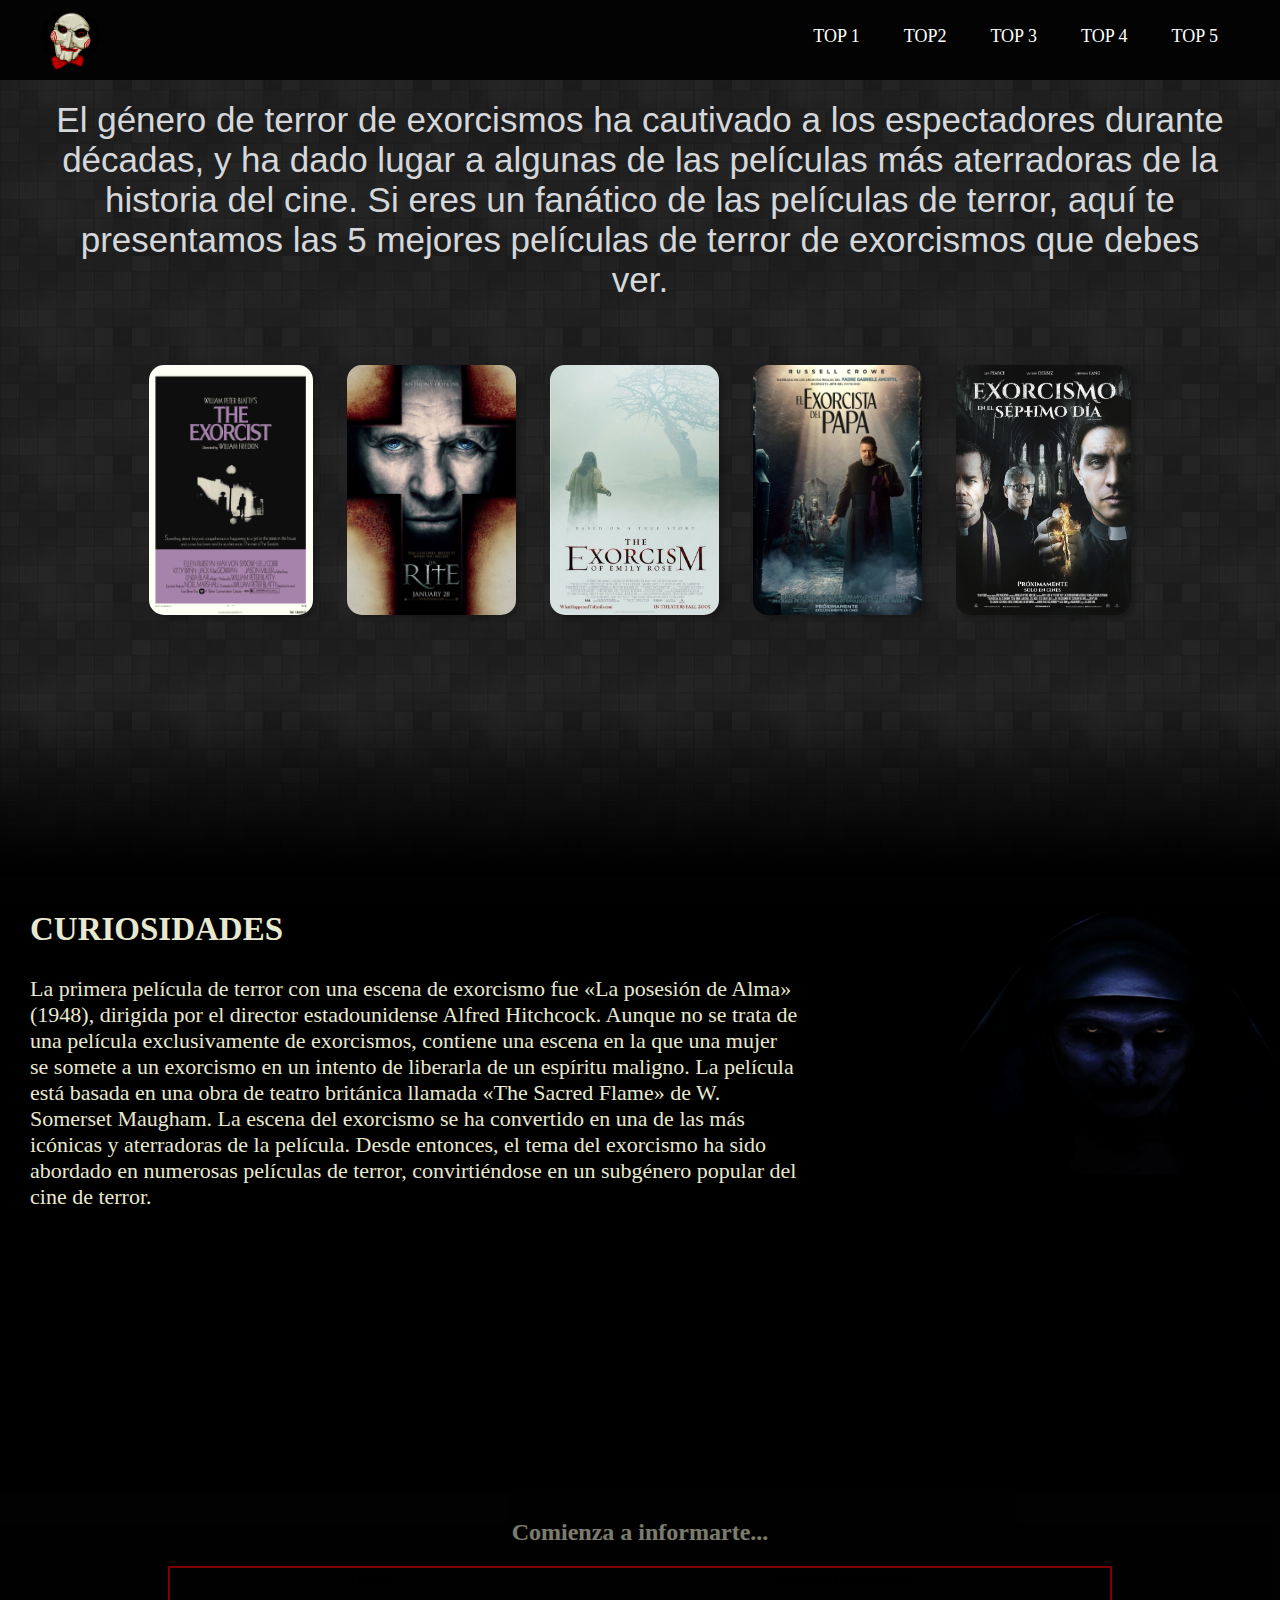
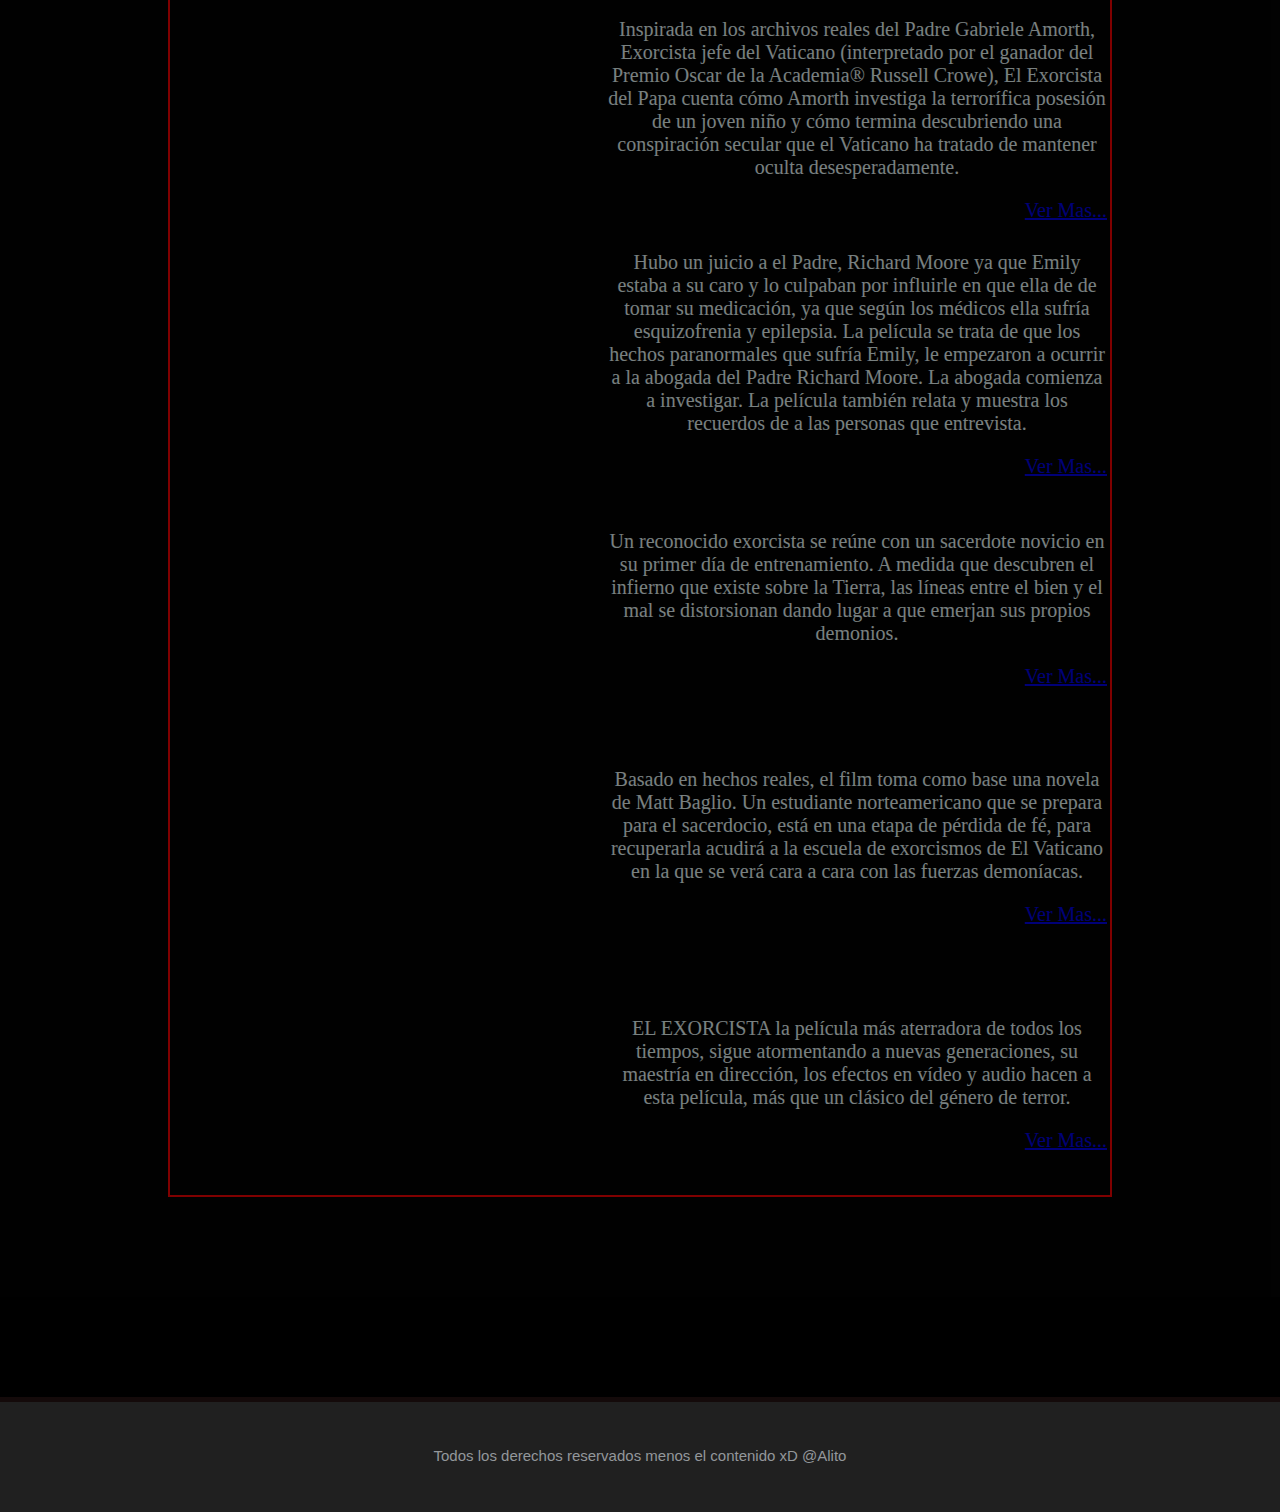
<file: index.html>
<!DOCTYPE html>
<html lang="en">
<head>
       <meta charset="UTF-8">
       <meta http-equiv="X-UA-Compatible" content="IE=edge">
       <meta name="viewport" content="width=device-width, initial-scale=1.0">
       <link rel="stylesheet" href="./css/estilo.css">
       <title>Las Mejores 5 Peliculas de Exorcismo!</title>
</head>
<body>
       <header class="header">
              <nav class="nav">
                     <a href="./index.html" class="logo nav-link"><IMG src="./images/logo2.png"></a>
                     <ul class="nav-menu">
                            <li class="boton">
                                   <a href="./top1.html" class="menu-link nav-link">TOP 1</a>
                            </li>
                            <li class="boton">
                                   <a href="./top2.html" class="menu-link nav-link">TOP2</a>
                            </li>
                            <li class="boton">
                                   <a href="./top3.html" class="menu-link nav-link">TOP 3</a>
                            </li>
                            <li class="boton">
                                   <a href="./top4.html" class="menu-link nav-link">TOP 4</a>
                            </li>
                            <li class="boton">
                                   <a href="./top5.html" class="menu-link nav-link">TOP 5</a>
                            </li>
                     </ul>
              </nav>
       </header>
       
             
       <section class="fondo">
              <div>
                     <p>El género de terror de exorcismos ha cautivado a los espectadores durante décadas, y ha dado lugar a algunas de las películas más aterradoras de la historia del cine. Si eres un fanático de las películas de terror, aquí te presentamos las 5 mejores películas de terror de exorcismos que debes ver.</p>
              </div>
       </section>
       <section>
              <div class="imagenpelis">
                     <img src="./images/elexorc.jpg">
                     <img src="./images/elrito.jpg">
                     <img src="./images/emily.jpg">
                     <img src="./images/papaexor.jpg">
                     <img src="./images/septimodia.jpg">
              </div>
       </section>
       
       <section>
              <div class="difu">
              </div>
              
              <div class="centrodifu">
                     <div class="bloque1">
                            <h2>CURIOSIDADES</h2>
                            <p>La primera película de terror con una escena de exorcismo fue «La posesión de Alma» (1948), dirigida por el director estadounidense Alfred Hitchcock. Aunque no se trata de una película exclusivamente de exorcismos, contiene una escena en la que una mujer se somete a un exorcismo en un intento de liberarla de un espíritu maligno. La película está basada en una obra de teatro británica llamada «The Sacred Flame» de W. Somerset Maugham. La escena del exorcismo se ha convertido en una de las más icónicas y aterradoras de la película. Desde entonces, el tema del exorcismo ha sido abordado en numerosas películas de terror, convirtiéndose en un subgénero popular del cine de terror.</p>
                     </div>
                     <img class="bloque2" src="/images/monja.png">
              </div>

              <div class="abajodifu">
              </div>
       </section>
    
       <section id="casipie">
              <h2>Comienza a informarte...</h2>
              <table class="tabla">
                     <tr>
                            <th>trailer</th>
                            <th>Pequena descripcion</th>
                     </tr>
                     <tr class="tr1">
                            <td>
                                   <iframe width="400" height="230" src="https://www.youtube.com/embed/a-Cx7IE04sA?controls=0" title="YouTube video player" frameborder="0" allow="accelerometer; autoplay; clipboard-write; encrypted-media; gyroscope; picture-in-picture; web-share" allowfullscreen></iframe>
                            </td>
                            <td>
                                   <p>
                                          Inspirada en los archivos reales del Padre Gabriele Amorth, Exorcista jefe del Vaticano (interpretado por el ganador del Premio Oscar de la Academia® Russell Crowe), El Exorcista del Papa cuenta cómo Amorth investiga la terrorífica posesión de un joven niño y cómo termina descubriendo una conspiración secular que el Vaticano ha tratado de mantener oculta desesperadamente.
                                   </p>
                                   <p>
                                          <a href="./top4.html">Ver Mas...</a>
                                   </p>
                             </td>
                     </tr>
                     <tr>
                            <td>
                                   <iframe width="400" height="230" src="https://www.youtube.com/embed/m-la7Vl4VJ0?controls=0" title="YouTube video player" frameborder="0" allow="accelerometer; autoplay; clipboard-write; encrypted-media; gyroscope; picture-in-picture; web-share" allowfullscreen></iframe>
                            </td>
                            <td>
                                   <p>
                                          Hubo un juicio a el Padre, Richard Moore ya que Emily estaba a su caro y lo culpaban por influirle en que ella de de tomar su medicación, ya que según los médicos ella sufría esquizofrenia y epilepsia. La película se trata de que los hechos paranormales que sufría Emily, le empezaron a ocurrir a la abogada del Padre Richard Moore. La abogada comienza a investigar. La película también relata y muestra los recuerdos de a las personas que entrevista.
                                   </p>
                                   <p>
                                          <a href="./top1.html">Ver Mas...</a>
                                   </p>
                            </td>
                     </tr>
                     <tr>
                            <td>
                                   <iframe width="400" height="230" src="https://www.youtube.com/embed/jILpfZ2DyLs?controls=0" title="YouTube video player" frameborder="0" allow="accelerometer; autoplay; clipboard-write; encrypted-media; gyroscope; picture-in-picture; web-share" allowfullscreen></iframe>
                            </td>
                            <td>
                                   <p>
                                          Un reconocido exorcista se reúne con un sacerdote novicio en su primer día de entrenamiento. A medida que descubren el infierno que existe sobre la Tierra, las líneas entre el bien y el mal se distorsionan dando lugar a que emerjan sus propios demonios.
                                   </p>
                                   <p>
                                          <a href="./top5.html">Ver Mas...</a>
                                   </p>
                            </td>
                     </tr>
                     <tr>
                            <td>
                                   <iframe width="400" height="230" src="https://www.youtube.com/embed/mif_Jl58ja4?controls=0" title="YouTube video player" frameborder="0" allow="accelerometer; autoplay; clipboard-write; encrypted-media; gyroscope; picture-in-picture; web-share" allowfullscreen></iframe>
                            </td>
                            <td>
                                   <p>
                                          Basado en hechos reales, el film toma como base una novela de Matt Baglio.
                                          Un estudiante norteamericano que se prepara para el sacerdocio, está en una etapa de pérdida de fé, para recuperarla acudirá a la escuela de exorcismos de El Vaticano en la que se verá cara a cara con las fuerzas demoníacas.
                                   </p>
                                   <p>
                                          <a href="./top2.html">Ver Mas...</a>
                                   </p>
                            </td>
                     </tr>
                     <tr>
                            <td>
                                   <iframe width="400" height="230" src="https://www.youtube.com/embed/Q_Ytf1qGCTM?controls=0" title="YouTube video player" frameborder="0" allow="accelerometer; autoplay; clipboard-write; encrypted-media; gyroscope; picture-in-picture; web-share" allowfullscreen></iframe>
                            </td>
                            <td>
                                   <p>
                                          EL EXORCISTA la película más aterradora de todos los tiempos, sigue atormentando a nuevas generaciones, su maestría en dirección, los efectos en vídeo y audio hacen a esta película, más que un clásico del género de terror.
                                   </p>
                                   <p>
                                          <a href="./top3.html">Ver Mas...</a>
                                   </p>
                            </td>
                     </tr>
              </table>
       </section>
     
       <footer>
              <div>       
                     <p>
                            Todos los derechos reservados menos el contenido xD @Alito
                     </p>
              </div>
       </footer>
</body>
</html>
</file>
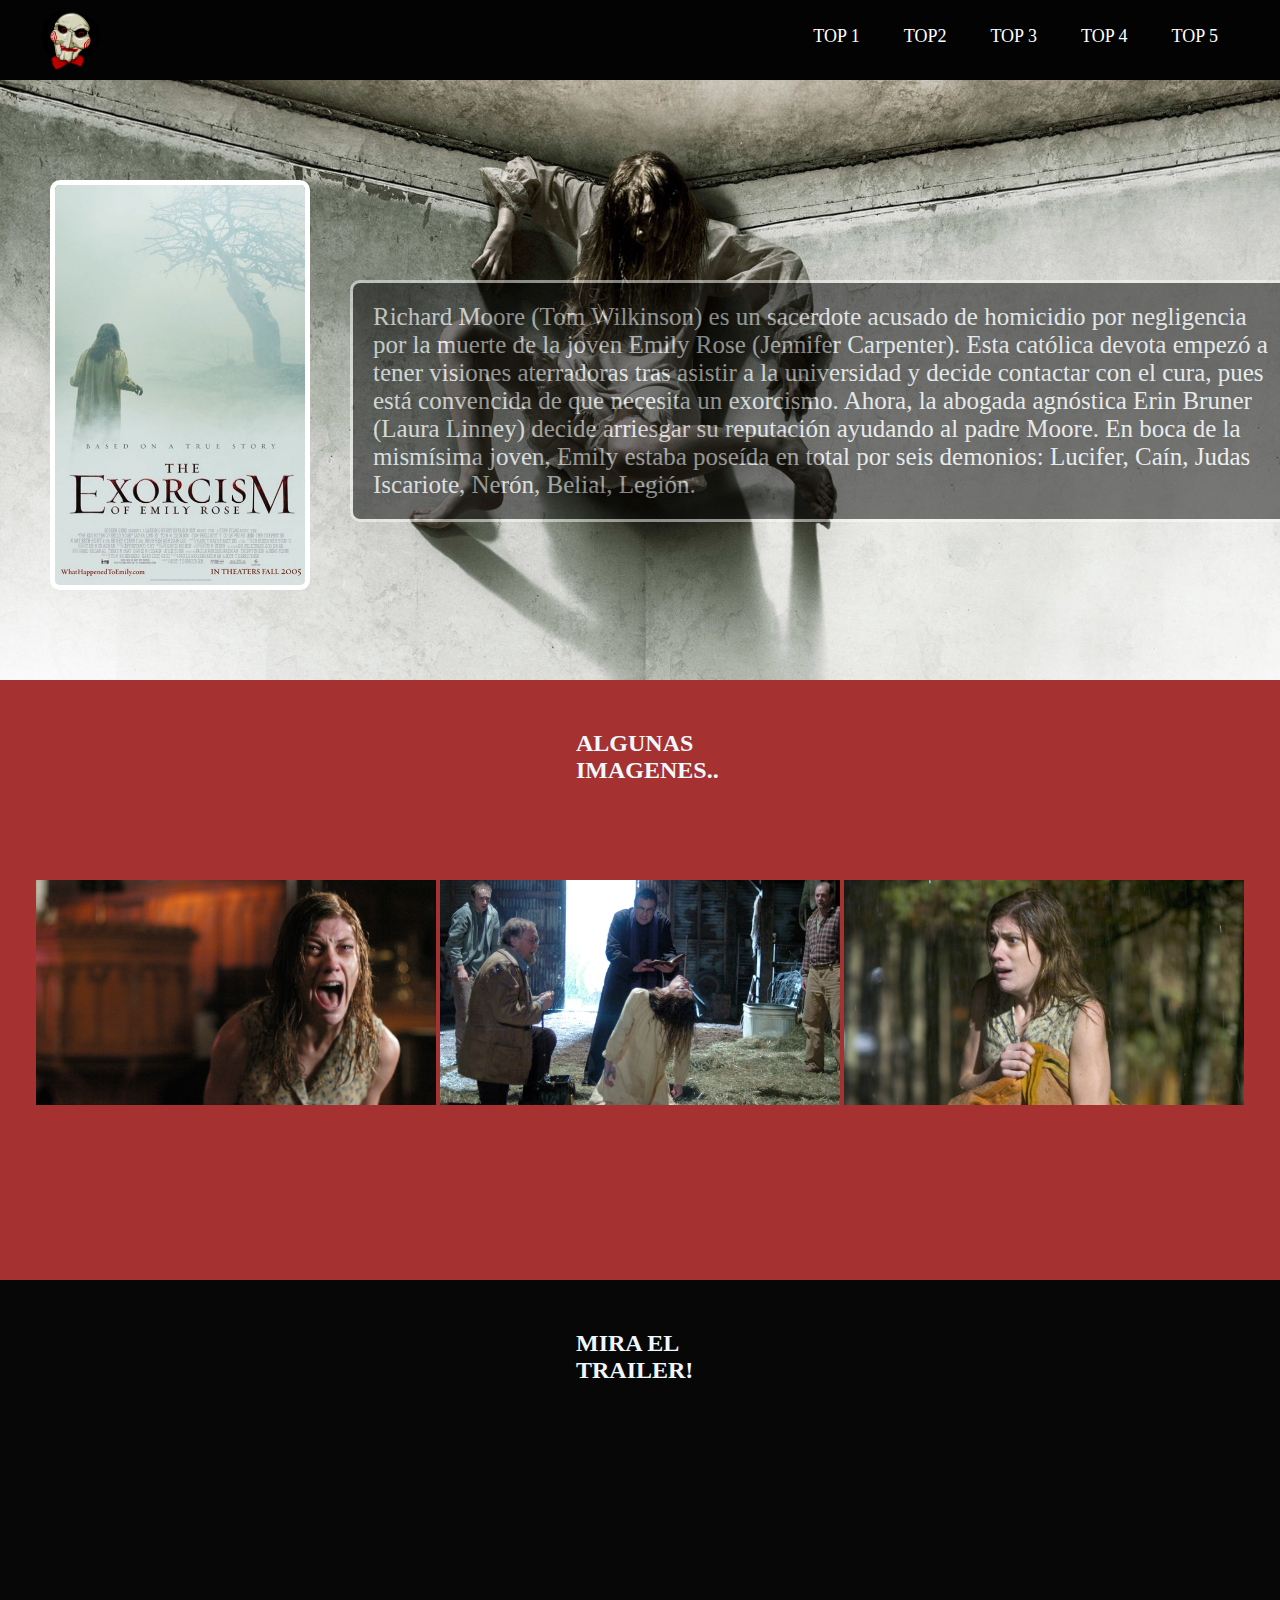
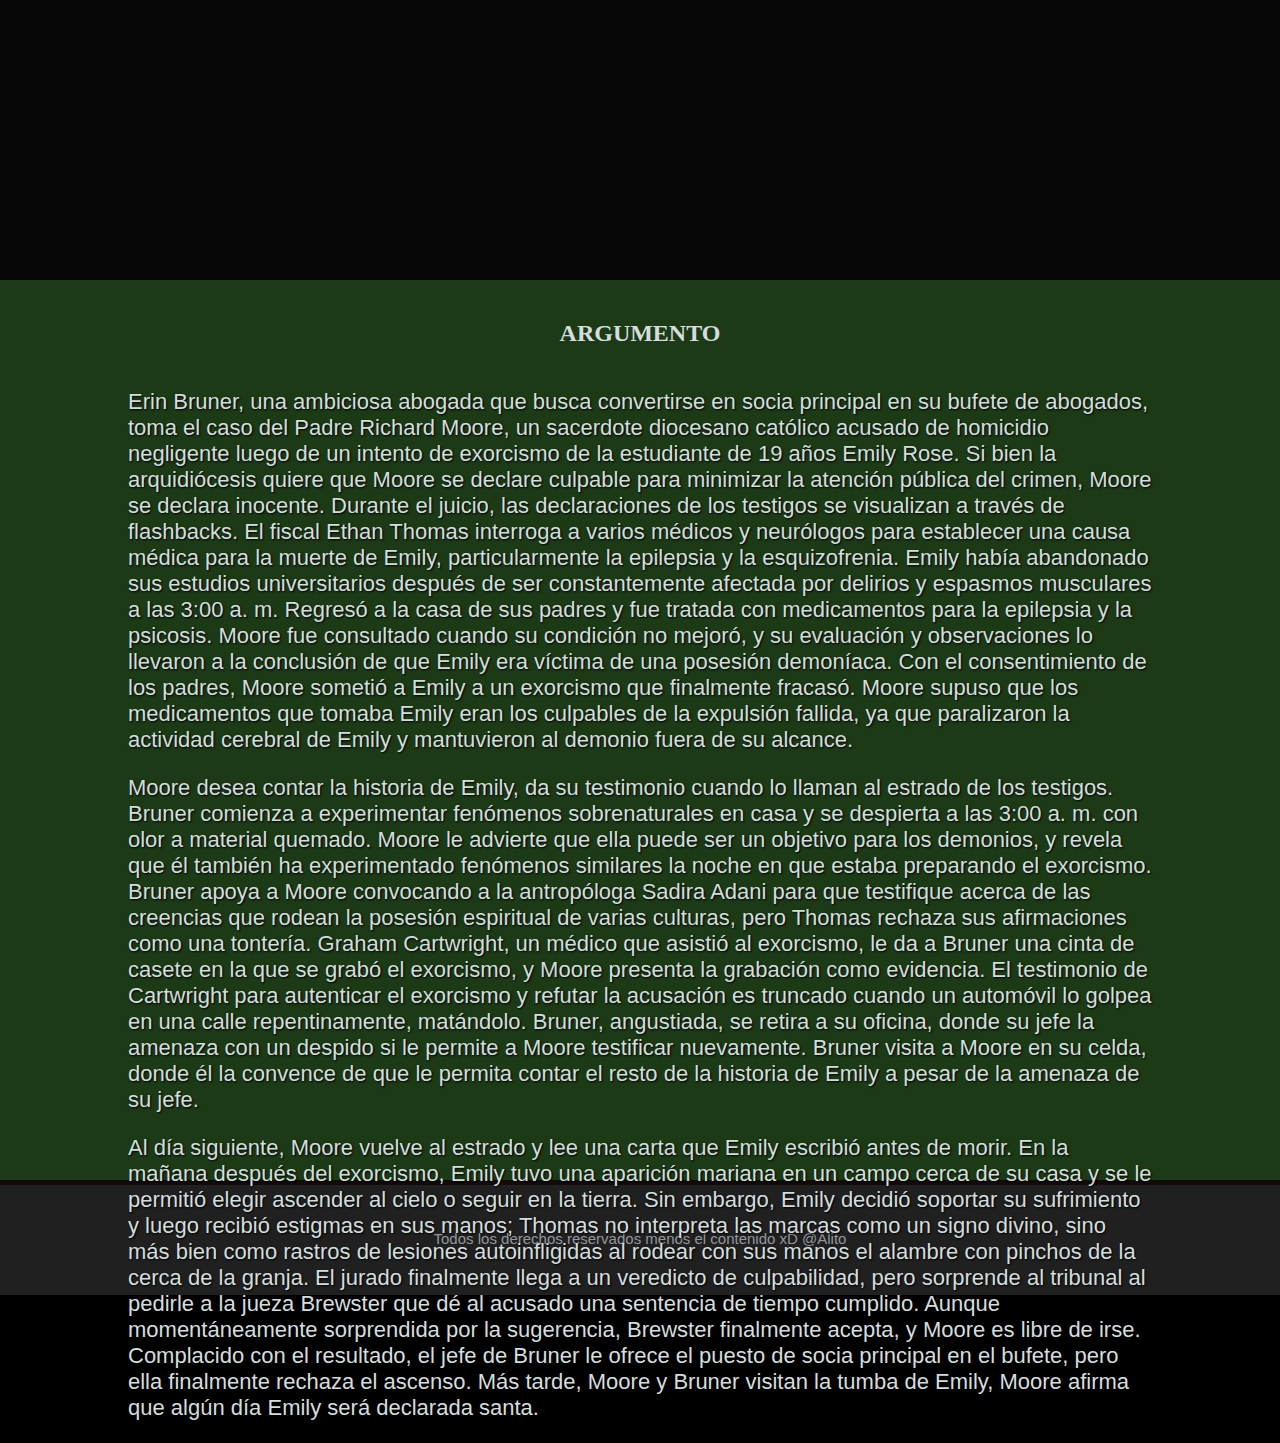
<file: top1.html>
<!DOCTYPE html>
<html lang="en">
<head>
       <meta charset="UTF-8">
       <meta http-equiv="X-UA-Compatible" content="IE=edge">
       <meta name="viewport" content="width=device-width, initial-scale=1.0">
       <link rel="stylesheet" href="./css/estilo.css">
       <title>El Exorcismo de Emily Rose</title>
</head>
<body>
       <header class="header">
              <nav class="nav">
                     <a href="./index.html" class="logo nav-link"><IMG src="./images/logo2.png"></a>
                     <ul class="nav-menu">
                            <li class="boton">
                                   <a href="./top1.html" class="menu-link nav-link">TOP 1</a>
                            </li>
                            <li class="boton">
                                   <a href="./top2.html" class="menu-link nav-link">TOP2</a>
                            </li>
                            <li class="boton">
                                   <a href="./top3.html" class="menu-link nav-link">TOP 3</a>
                            </li>
                            <li class="boton">
                                   <a href="./top4.html" class="menu-link nav-link">TOP 4</a>
                            </li>
                            <li class="boton">
                                   <a href="./top5.html" class="menu-link nav-link">TOP 5</a>
                            </li>
                     </ul>
              </nav>
       </header>
       <section class="portada">
            <img src="./images/portadas/emilyp.jpg">
            <div class="tapa">
                <img class="imo" src="./images/emily.jpg">
            </div>
            <div class="sinop">
                <p>
                    Richard Moore (Tom Wilkinson) es un sacerdote acusado de homicidio por negligencia por la muerte de la joven Emily Rose (Jennifer Carpenter). Esta católica devota empezó a tener visiones aterradoras tras asistir a la universidad y decide contactar con el cura, pues está convencida de que necesita un exorcismo. Ahora, la abogada agnóstica Erin Bruner (Laura Linney) decide arriesgar su reputación ayudando al padre Moore. En boca de la mismísima joven, Emily estaba poseída en total por seis demonios: Lucifer, Caín, Judas Iscariote, Nerón, Belial, Legión.
                </p>
            </div>
       </section>

       <section class="imagenes">
            <h2> ALGUNAS IMAGENES..</h2>
            <div class="carru">  
                <img src="./images/carrusel/1.jpg"/>
                <img src="./images/carrusel/2.jpg"/>
                <img src="./images/carrusel/3.jpg"/>
          </div>  
       </section>

       <section class="trailer">
            <h2>
                MIRA EL TRAILER!
            </h2>
            <div class="video">
                <iframe width="560" height="315" src="https://www.youtube.com/embed/m-la7Vl4VJ0" title="YouTube video player" frameborder="0" allow="accelerometer; autoplay; clipboard-write; encrypted-media; gyroscope; picture-in-picture; web-share" allowfullscreen></iframe>
            </div>
       </section>

       <section class="argumento">
            <div class="texto">
                <h2>ARGUMENTO</h2>
                <p>Erin Bruner, una ambiciosa abogada que busca convertirse en socia principal en su bufete de abogados, toma el caso del Padre Richard Moore, un sacerdote diocesano católico acusado de homicidio negligente luego de un intento de exorcismo de la estudiante de 19 años Emily Rose. Si bien la arquidiócesis quiere que Moore se declare culpable para minimizar la atención pública del crimen, Moore se declara inocente. Durante el juicio, las declaraciones de los testigos se visualizan a través de flashbacks. El fiscal Ethan Thomas interroga a varios médicos y neurólogos para establecer una causa médica para la muerte de Emily, particularmente la epilepsia y la esquizofrenia. Emily había abandonado sus estudios universitarios después de ser constantemente afectada por delirios y espasmos musculares a las 3:00 a. m. Regresó a la casa de sus padres y fue tratada con medicamentos para la epilepsia y la psicosis. Moore fue consultado cuando su condición no mejoró, y su evaluación y observaciones lo llevaron a la conclusión de que Emily era víctima de una posesión demoníaca. Con el consentimiento de los padres, Moore sometió a Emily a un exorcismo que finalmente fracasó. Moore supuso que los medicamentos que tomaba Emily eran los culpables de la expulsión fallida, ya que paralizaron la actividad cerebral de Emily y mantuvieron al demonio fuera de su alcance.</p>
                <p>
                Moore desea contar la historia de Emily, da su testimonio cuando lo llaman al estrado de los testigos. Bruner comienza a experimentar fenómenos sobrenaturales en casa y se despierta a las 3:00 a. m. con olor a material quemado. Moore le advierte que ella puede ser un objetivo para los demonios, y revela que él también ha experimentado fenómenos similares la noche en que estaba preparando el exorcismo. Bruner apoya a Moore convocando a la antropóloga Sadira Adani para que testifique acerca de las creencias que rodean la posesión espiritual de varias culturas, pero Thomas rechaza sus afirmaciones como una tontería. Graham Cartwright, un médico que asistió al exorcismo, le da a Bruner una cinta de casete en la que se grabó el exorcismo, y Moore presenta la grabación como evidencia. El testimonio de Cartwright para autenticar el exorcismo y refutar la acusación es truncado cuando un automóvil lo golpea en una calle repentinamente, matándolo. Bruner, angustiada, se retira a su oficina, donde su jefe la amenaza con un despido si le permite a Moore testificar nuevamente. Bruner visita a Moore en su celda, donde él la convence de que le permita contar el resto de la historia de Emily a pesar de la amenaza de su jefe.</p>
                <p>
                Al día siguiente, Moore vuelve al estrado y lee una carta que Emily escribió antes de morir. En la mañana después del exorcismo, Emily tuvo una aparición mariana en un campo cerca de su casa y se le permitió elegir ascender al cielo o seguir en la tierra. Sin embargo, Emily decidió soportar su sufrimiento y luego recibió estigmas en sus manos; Thomas no interpreta las marcas como un signo divino, sino más bien como rastros de lesiones autoinfligidas al rodear con sus manos el alambre con pinchos de la cerca de la granja. El jurado finalmente llega a un veredicto de culpabilidad, pero sorprende al tribunal al pedirle a la jueza Brewster que dé al acusado una sentencia de tiempo cumplido. Aunque momentáneamente sorprendida por la sugerencia, Brewster finalmente acepta, y Moore es libre de irse. Complacido con el resultado, el jefe de Bruner le ofrece el puesto de socia principal en el bufete, pero ella finalmente rechaza el ascenso. Más tarde, Moore y Bruner visitan la tumba de Emily, Moore afirma que algún día Emily será declarada santa.
                </p>
            </div>
        </section>

        <footer id="final">
            <div>       
              <p>
              Todos los derechos reservados menos el contenido xD @Alito
              </p>
            </div>
        </footer>
    </body>
</html>
</file>
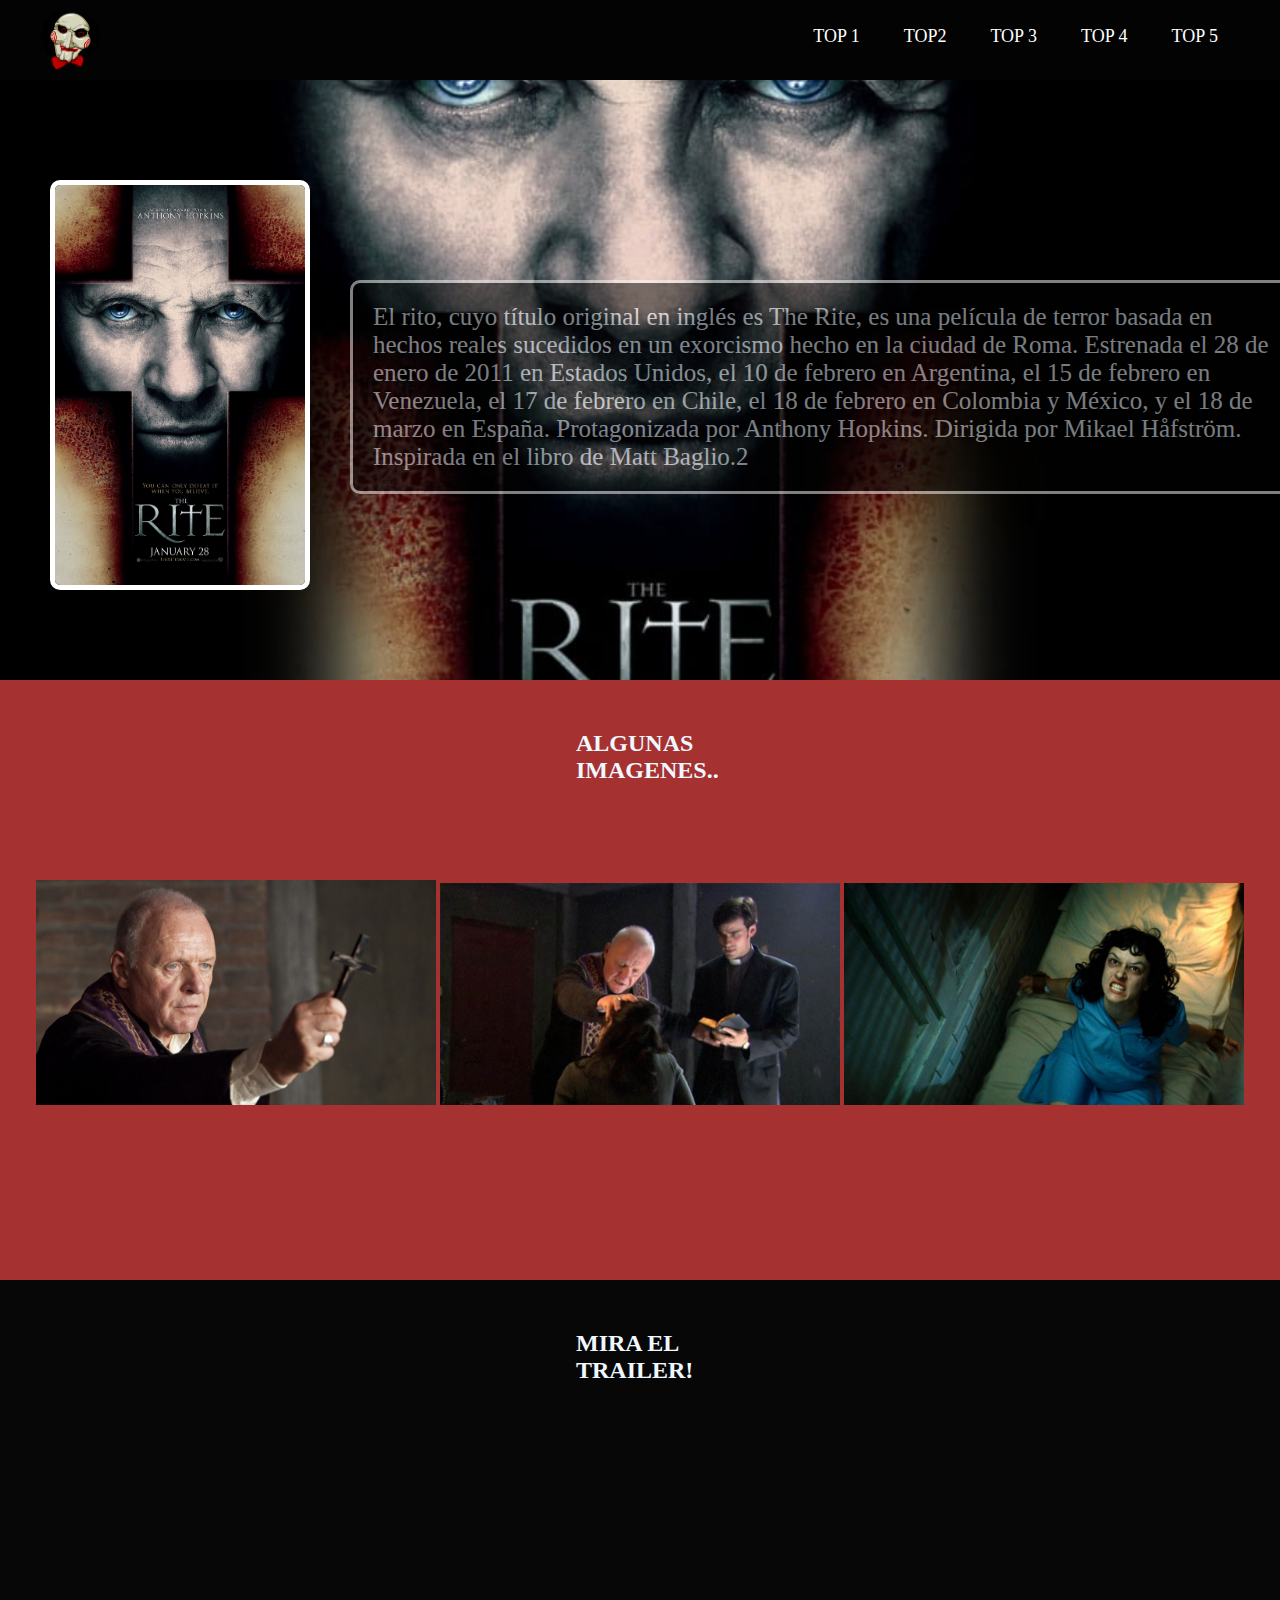
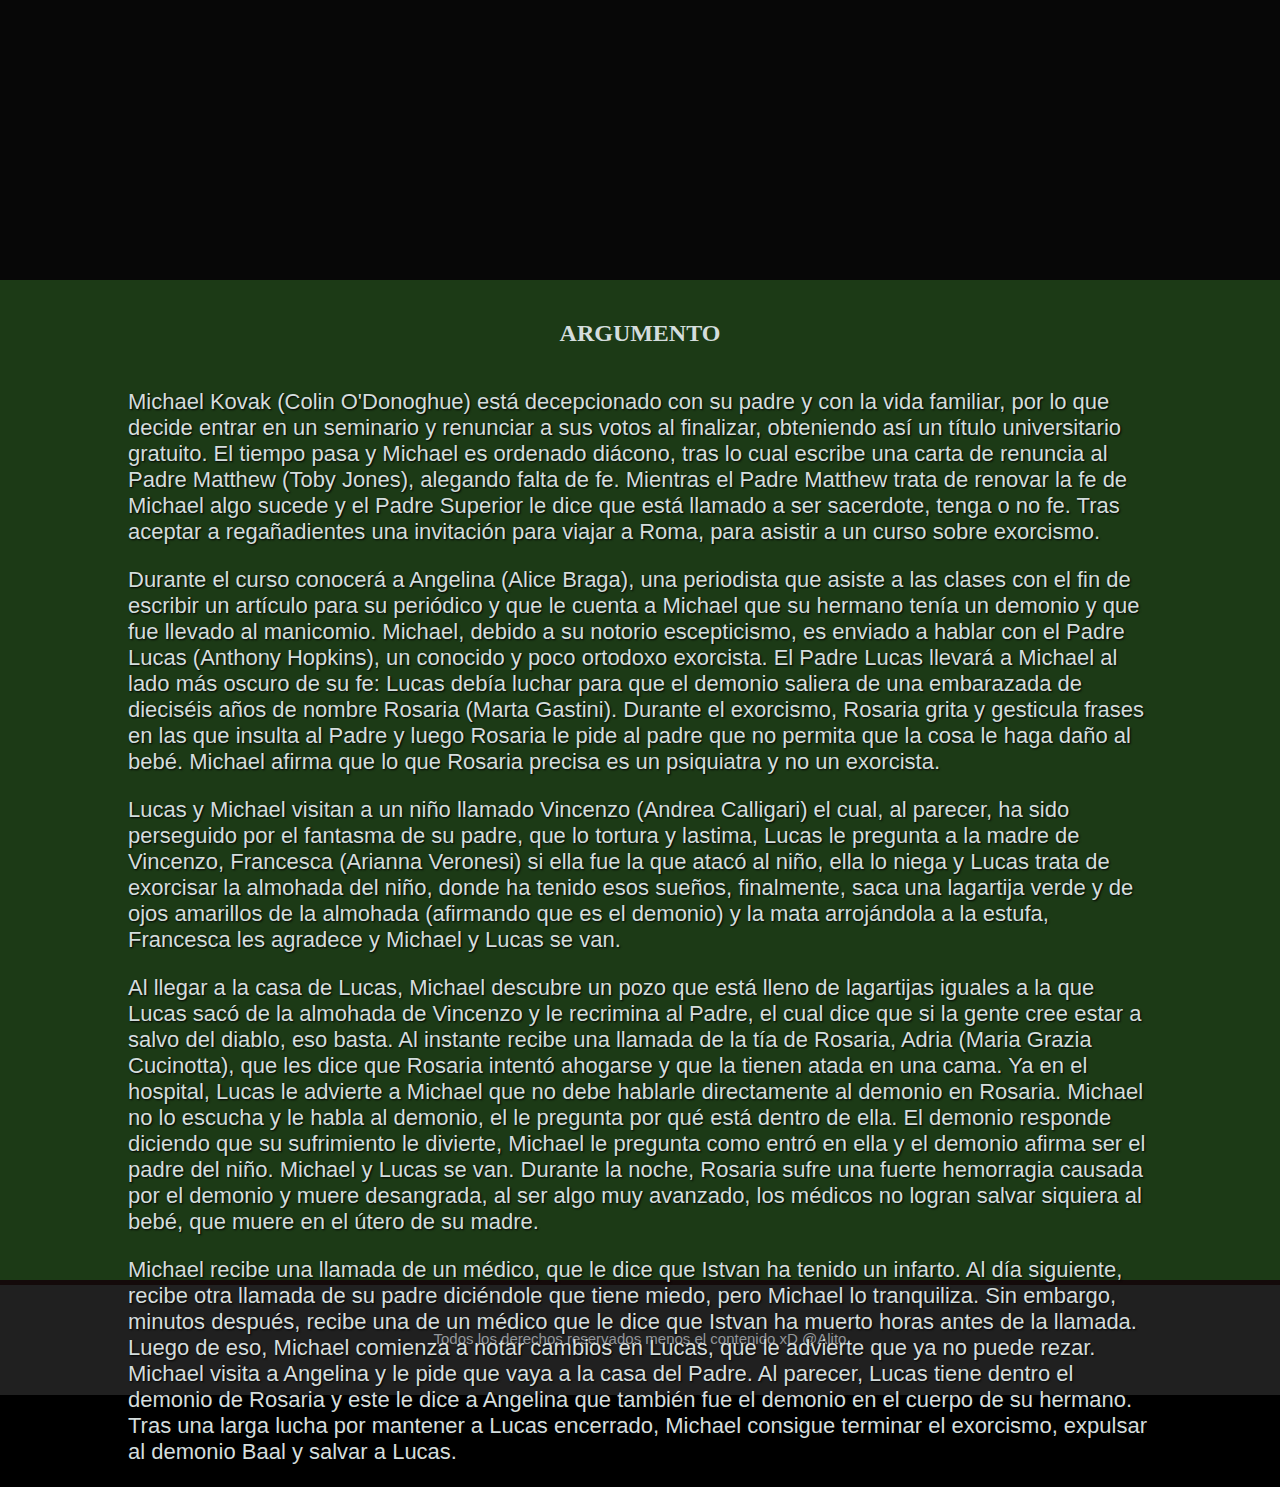
<file: top2.html>
<!DOCTYPE html>
<html lang="en">
<head>
       <meta charset="UTF-8">
       <meta http-equiv="X-UA-Compatible" content="IE=edge">
       <meta name="viewport" content="width=device-width, initial-scale=1.0">
       <link rel="stylesheet" href="./css/estilo.css">
       <title>El Rito</title>
</head>
<body>
       <header class="header">
              <nav class="nav">
                     <a href="./index.html" class="logo nav-link"><IMG src="./images/logo2.png"></a>
                     <ul class="nav-menu">
                            <li class="boton">
                                   <a href="./top1.html" class="menu-link nav-link">TOP 1</a>
                            </li>
                            <li class="boton">
                                   <a href="./top2.html" class="menu-link nav-link">TOP2</a>
                            </li>
                            <li class="boton">
                                   <a href="./top3.html" class="menu-link nav-link">TOP 3</a>
                            </li>
                            <li class="boton">
                                   <a href="./top4.html" class="menu-link nav-link">TOP 4</a>
                            </li>
                            <li class="boton">
                                   <a href="./top5.html" class="menu-link nav-link">TOP 5</a>
                            </li>
                     </ul>
              </nav>
       </header>
       <section class="portada">
            <img src="./images/portadas/ritop.jpg">
            <div class="tapa">
                <img class="imo" src="./images/elrito.jpg">
            </div>
            <div class="sinop">
                <p>
                    El rito, cuyo título original en inglés es The Rite, es una película de terror basada en hechos reales sucedidos en un exorcismo hecho en la ciudad de Roma. Estrenada el 28 de enero de 2011 en Estados Unidos, el 10 de febrero en Argentina, el 15 de febrero en Venezuela, el 17 de febrero en Chile, el 18 de febrero en Colombia y México, y el 18 de marzo en España. Protagonizada por Anthony Hopkins. Dirigida por Mikael Håfström. Inspirada en el libro de Matt Baglio.2​
                </p>
            </div>
       </section>

       <section class="imagenes">
            <h2> ALGUNAS IMAGENES..</h2>
              <div class="carru">  
                     <img src="./images/carrusel/4.jpg"/>
                     <img src="./images/carrusel/5.jpg" />
                     <img src="./images/carrusel/6.jpg"/>
              </div>  
       </section>

       <section class="trailer">
              <h2>
                     MIRA EL TRAILER!
              </h2>
              <div class="video">
                <iframe width="560" height="315" src="https://www.youtube.com/embed/mif_Jl58ja4" title="YouTube video player" frameborder="0" allow="accelerometer; autoplay; clipboard-write; encrypted-media; gyroscope; picture-in-picture; web-share" allowfullscreen></iframe>
              </div>
       </section>

       <section id="top2" class="argumento">
              <div class="texto">
                     <h2>ARGUMENTO</h2>
                      <p>
                            Michael Kovak (Colin O'Donoghue) está decepcionado con su padre y con la vida familiar, por lo que decide entrar en un seminario y renunciar a sus votos al finalizar, obteniendo así un título universitario gratuito. El tiempo pasa y Michael es ordenado diácono, tras lo cual escribe una carta de renuncia al Padre Matthew (Toby Jones), alegando falta de fe. Mientras el Padre Matthew trata de renovar la fe de Michael algo sucede y el Padre Superior le dice que está llamado a ser sacerdote, tenga o no fe. Tras aceptar a regañadientes una invitación para viajar a Roma, para asistir a un curso sobre exorcismo.
                     </p>
                     <p>
                            Durante el curso conocerá a Angelina (Alice Braga), una periodista que asiste a las clases con el fin de escribir un artículo para su periódico y que le cuenta a Michael que su hermano tenía un demonio y que fue llevado al manicomio. Michael, debido a su notorio escepticismo, es enviado a hablar con el Padre Lucas (Anthony Hopkins), un conocido y poco ortodoxo exorcista. El Padre Lucas llevará a Michael al lado más oscuro de su fe: Lucas debía luchar para que el demonio saliera de una embarazada de dieciséis años de nombre Rosaria (Marta Gastini). Durante el exorcismo, Rosaria grita y gesticula frases en las que insulta al Padre y luego Rosaria le pide al padre que no permita que la cosa le haga daño al bebé. Michael afirma que lo que Rosaria precisa es un psiquiatra y no un exorcista.
                     </p>
                     <p>
                            Lucas y Michael visitan a un niño llamado Vincenzo (Andrea Calligari) el cual, al parecer, ha sido perseguido por el fantasma de su padre, que lo tortura y lastima, Lucas le pregunta a la madre de Vincenzo, Francesca (Arianna Veronesi) si ella fue la que atacó al niño, ella lo niega y Lucas trata de exorcisar la almohada del niño, donde ha tenido esos sueños, finalmente, saca una lagartija verde y de ojos amarillos de la almohada (afirmando que es el demonio) y la mata arrojándola a la estufa, Francesca les agradece y Michael y Lucas se van.
                     </p>
                     <p>
                            Al llegar a la casa de Lucas, Michael descubre un pozo que está lleno de lagartijas iguales a la que Lucas sacó de la almohada de Vincenzo y le recrimina al Padre, el cual dice que si la gente cree estar a salvo del diablo, eso basta. Al instante recibe una llamada de la tía de Rosaria, Adria (Maria Grazia Cucinotta), que les dice que Rosaria intentó ahogarse y que la tienen atada en una cama. Ya en el hospital, Lucas le advierte a Michael que no debe hablarle directamente al demonio en Rosaria. Michael no lo escucha y le habla al demonio, el le pregunta por qué está dentro de ella. El demonio responde diciendo que su sufrimiento le divierte, Michael le pregunta como entró en ella y el demonio afirma ser el padre del niño. Michael y Lucas se van. Durante la noche, Rosaria sufre una fuerte hemorragia causada por el demonio y muere desangrada, al ser algo muy avanzado, los médicos no logran salvar siquiera al bebé, que muere en el útero de su madre.
                     </p>
                     <p>
                            Michael recibe una llamada de un médico, que le dice que Istvan ha tenido un infarto. Al día siguiente, recibe otra llamada de su padre diciéndole que tiene miedo, pero Michael lo tranquiliza. Sin embargo, minutos después, recibe una de un médico que le dice que Istvan ha muerto horas antes de la llamada. Luego de eso, Michael comienza a notar cambios en Lucas, que le advierte que ya no puede rezar. Michael visita a Angelina y le pide que vaya a la casa del Padre. Al parecer, Lucas tiene dentro el demonio de Rosaria y este le dice a Angelina que también fue el demonio en el cuerpo de su hermano. Tras una larga lucha por mantener a Lucas encerrado, Michael consigue terminar el exorcismo, expulsar al demonio Baal y salvar a Lucas.
                     </p>
              </div>
        </section>

       <footer id="final">
              <div>       
                     <p>
                     Todos los derechos reservados menos el contenido xD @Alito
                     </p>
              </div>
       </footer>
</body>
</html>
</file>
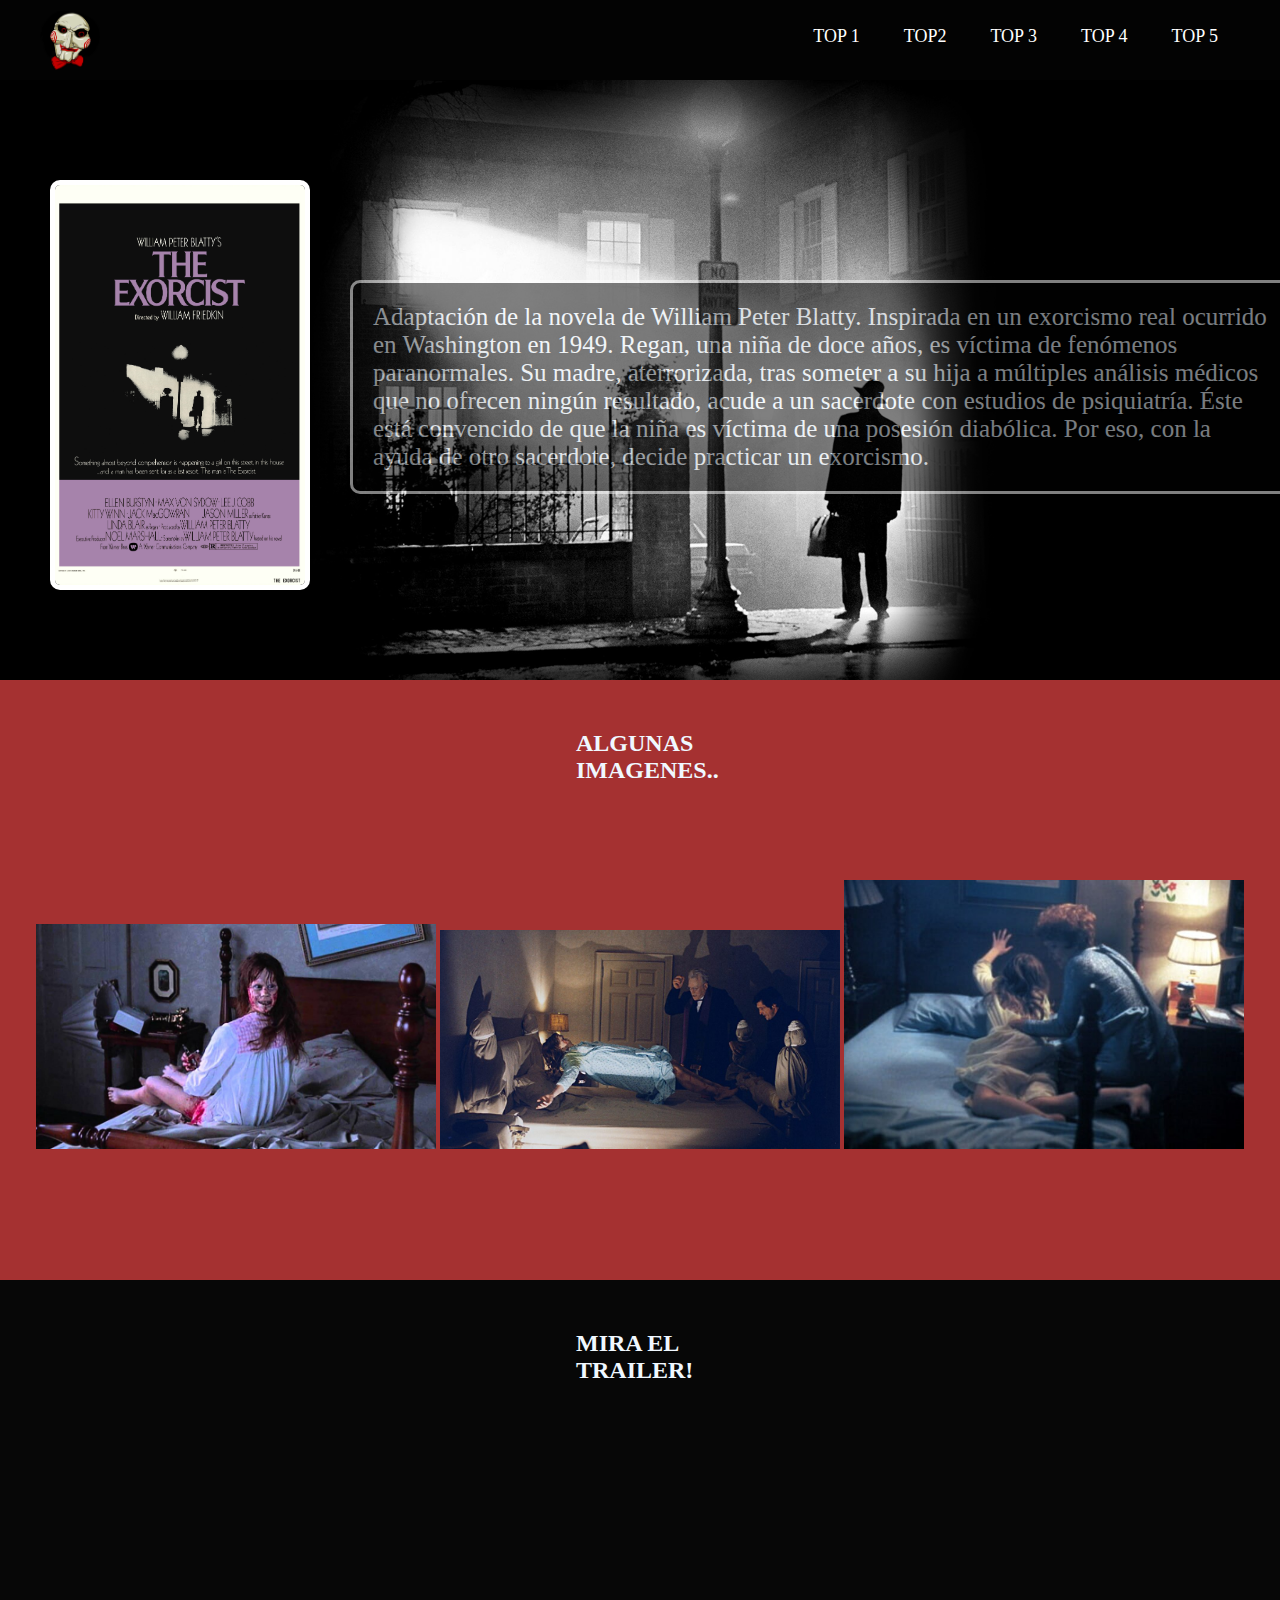
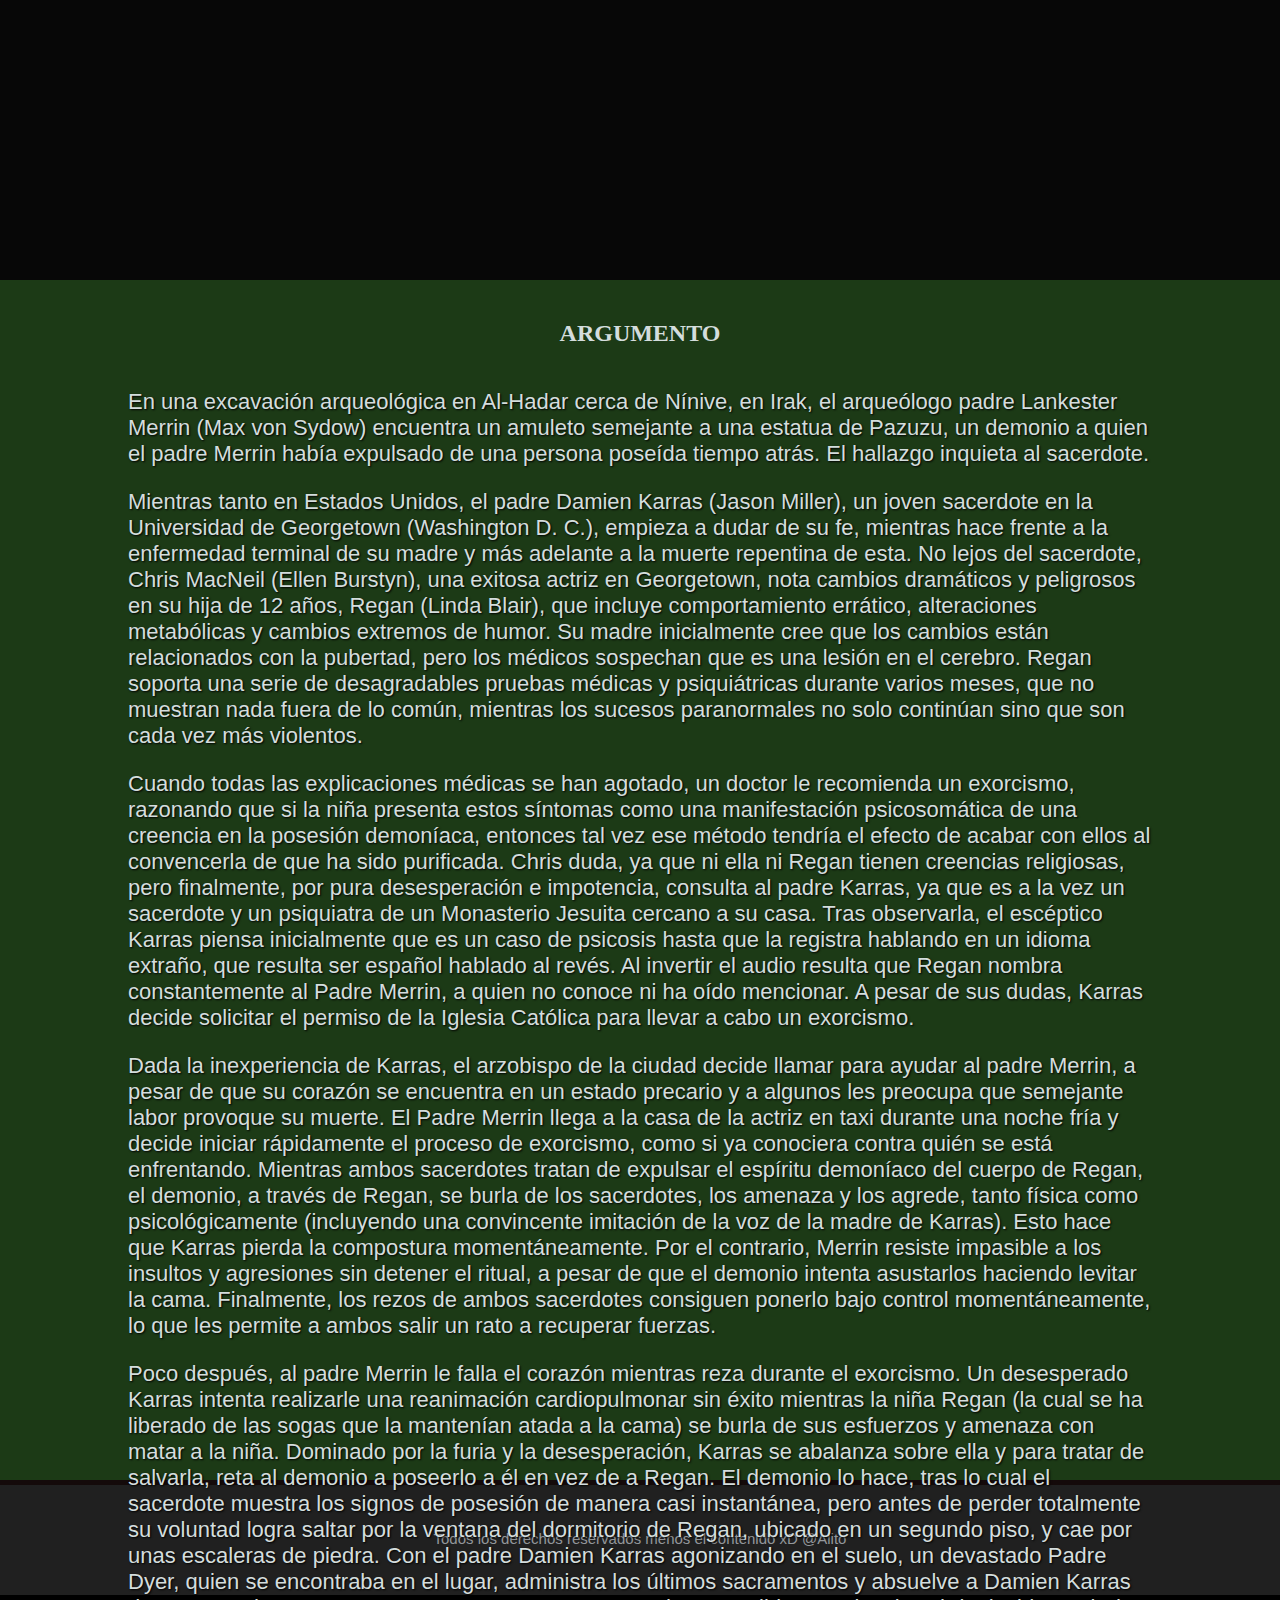
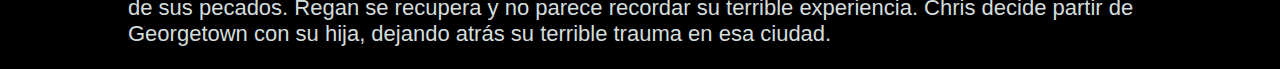
<file: top3.html>
<!DOCTYPE html>
<html lang="en">
<head>
       <meta charset="UTF-8">
       <meta http-equiv="X-UA-Compatible" content="IE=edge">
       <meta name="viewport" content="width=device-width, initial-scale=1.0">
       <link rel="stylesheet" href="./css/estilo.css">
       <title>El Exorcista</title>
</head>
<body>
       <header class="header">
              <nav class="nav">
                     <a href="./index.html" class="logo nav-link"><IMG src="./images/logo2.png"></a>
                     <ul class="nav-menu">
                            <li class="boton">
                                   <a href="./top1.html" class="menu-link nav-link">TOP 1</a>
                            </li>
                            <li class="boton">
                                   <a href="./top2.html" class="menu-link nav-link">TOP2</a>
                            </li>
                            <li class="boton">
                                   <a href="./top3.html" class="menu-link nav-link">TOP 3</a>
                            </li>
                            <li class="boton">
                                   <a href="./top4.html" class="menu-link nav-link">TOP 4</a>
                            </li>
                            <li class="boton">
                                   <a href="./top5.html" class="menu-link nav-link">TOP 5</a>
                            </li>
                     </ul>
              </nav>
       </header>
       <section class="portada">
            <img src="./images/portadas/exorp.jpg">
            <div class="tapa">
                <img class="imo" src="./images/elexorc.jpg">
            </div>
            <div class="sinop">
                <p>
                    Adaptación de la novela de William Peter Blatty. Inspirada en un exorcismo real ocurrido en Washington en 1949. Regan, una niña de doce años, es víctima de fenómenos paranormales. Su madre, aterrorizada, tras someter a su hija a múltiples análisis médicos que no ofrecen ningún resultado, acude a un sacerdote con estudios de psiquiatría. Éste está convencido de que la niña es víctima de una posesión diabólica. Por eso, con la ayuda de otro sacerdote, decide practicar un exorcismo.
                </p>
            </div>
       </section>

       <section class="imagenes">
            <h2> ALGUNAS IMAGENES..</h2>
            <div class="carru">  
                <img src="./images/carrusel/7.jpg"/>
                <img src="./images/carrusel/8.jpg" />
                <img src="./images/carrusel/9.jpg"/>
          </div>  
       </section>

       <section class="trailer">
            <h2>
                MIRA EL TRAILER!
            </h2>
            <div class="video">
                <iframe width="560" height="315" src="https://www.youtube.com/embed/Q_Ytf1qGCTM" title="YouTube video player" frameborder="0" allow="accelerometer; autoplay; clipboard-write; encrypted-media; gyroscope; picture-in-picture; web-share" allowfullscreen></iframe>
            </div>
       </section>

       <section id="top3" class="argumento">
            <div class="texto">
                <h2>ARGUMENTO</h2>
                <p>
                    En una excavación arqueológica en Al-Hadar cerca de Nínive, en Irak, el arqueólogo padre Lankester Merrin (Max von Sydow) encuentra un amuleto semejante a una estatua de Pazuzu, un demonio a quien el padre Merrin había expulsado de una persona poseída tiempo atrás. El hallazgo inquieta al sacerdote.
                </p>
                <p>
                    Mientras tanto en Estados Unidos, el padre Damien Karras (Jason Miller), un joven sacerdote en la Universidad de Georgetown (Washington D. C.), empieza a dudar de su fe, mientras hace frente a la enfermedad terminal de su madre y más adelante a la muerte repentina de esta. No lejos del sacerdote, Chris MacNeil (Ellen Burstyn), una exitosa actriz en Georgetown, nota cambios dramáticos y peligrosos en su hija de 12 años, Regan (Linda Blair), que incluye comportamiento errático, alteraciones metabólicas y cambios extremos de humor. Su madre inicialmente cree que los cambios están relacionados con la pubertad, pero los médicos sospechan que es una lesión en el cerebro. Regan soporta una serie de desagradables pruebas médicas y psiquiátricas durante varios meses, que no muestran nada fuera de lo común, mientras los sucesos paranormales no solo continúan sino que son cada vez más violentos.
                </p>
                <p>
                    Cuando todas las explicaciones médicas se han agotado, un doctor le recomienda un exorcismo, razonando que si la niña presenta estos síntomas como una manifestación psicosomática de una creencia en la posesión demoníaca, entonces tal vez ese método tendría el efecto de acabar con ellos al convencerla de que ha sido purificada. Chris duda, ya que ni ella ni Regan tienen creencias religiosas, pero finalmente, por pura desesperación e impotencia, consulta al padre Karras, ya que es a la vez un sacerdote y un psiquiatra de un Monasterio Jesuita cercano a su casa. Tras observarla, el escéptico Karras piensa inicialmente que es un caso de psicosis hasta que la registra hablando en un idioma extraño, que resulta ser español hablado al revés. Al invertir el audio resulta que Regan nombra constantemente al Padre Merrin, a quien no conoce ni ha oído mencionar. A pesar de sus dudas, Karras decide solicitar el permiso de la Iglesia Católica para llevar a cabo un exorcismo.
                </p>
                <p>
                    Dada la inexperiencia de Karras, el arzobispo de la ciudad decide llamar para ayudar al padre Merrin, a pesar de que su corazón se encuentra en un estado precario y a algunos les preocupa que semejante labor provoque su muerte. El Padre Merrin llega a la casa de la actriz en taxi durante una noche fría y decide iniciar rápidamente el proceso de exorcismo, como si ya conociera contra quién se está enfrentando. Mientras ambos sacerdotes tratan de expulsar el espíritu demoníaco del cuerpo de Regan, el demonio, a través de Regan, se burla de los sacerdotes, los amenaza y los agrede, tanto física como psicológicamente (incluyendo una convincente imitación de la voz de la madre de Karras). Esto hace que Karras pierda la compostura momentáneamente. Por el contrario, Merrin resiste impasible a los insultos y agresiones sin detener el ritual, a pesar de que el demonio intenta asustarlos haciendo levitar la cama. Finalmente, los rezos de ambos sacerdotes consiguen ponerlo bajo control momentáneamente, lo que les permite a ambos salir un rato a recuperar fuerzas.
                </p>
                <p>
                    Poco después, al padre Merrin le falla el corazón mientras reza durante el exorcismo. Un desesperado Karras intenta realizarle una reanimación cardiopulmonar sin éxito mientras la niña Regan (la cual se ha liberado de las sogas que la mantenían atada a la cama) se burla de sus esfuerzos y amenaza con matar a la niña. Dominado por la furia y la desesperación, Karras se abalanza sobre ella y para tratar de salvarla, reta al demonio a poseerlo a él en vez de a Regan. El demonio lo hace, tras lo cual el sacerdote muestra los signos de posesión de manera casi instantánea, pero antes de perder totalmente su voluntad logra saltar por la ventana del dormitorio de Regan, ubicado en un segundo piso, y cae por unas escaleras de piedra. Con el padre Damien Karras agonizando en el suelo, un devastado Padre Dyer, quien se encontraba en el lugar, administra los últimos sacramentos y absuelve a Damien Karras de sus pecados. Regan se recupera y no parece recordar su terrible experiencia. Chris decide partir de Georgetown con su hija, dejando atrás su terrible trauma en esa ciudad.
                </p>
            </div>
        </section>

    <footer id="final">
       <div>       
              <p>
                Todos los derechos reservados menos el contenido xD @Alito
              </p>
       </div>
    </footer>
</body>
</html>
</file>
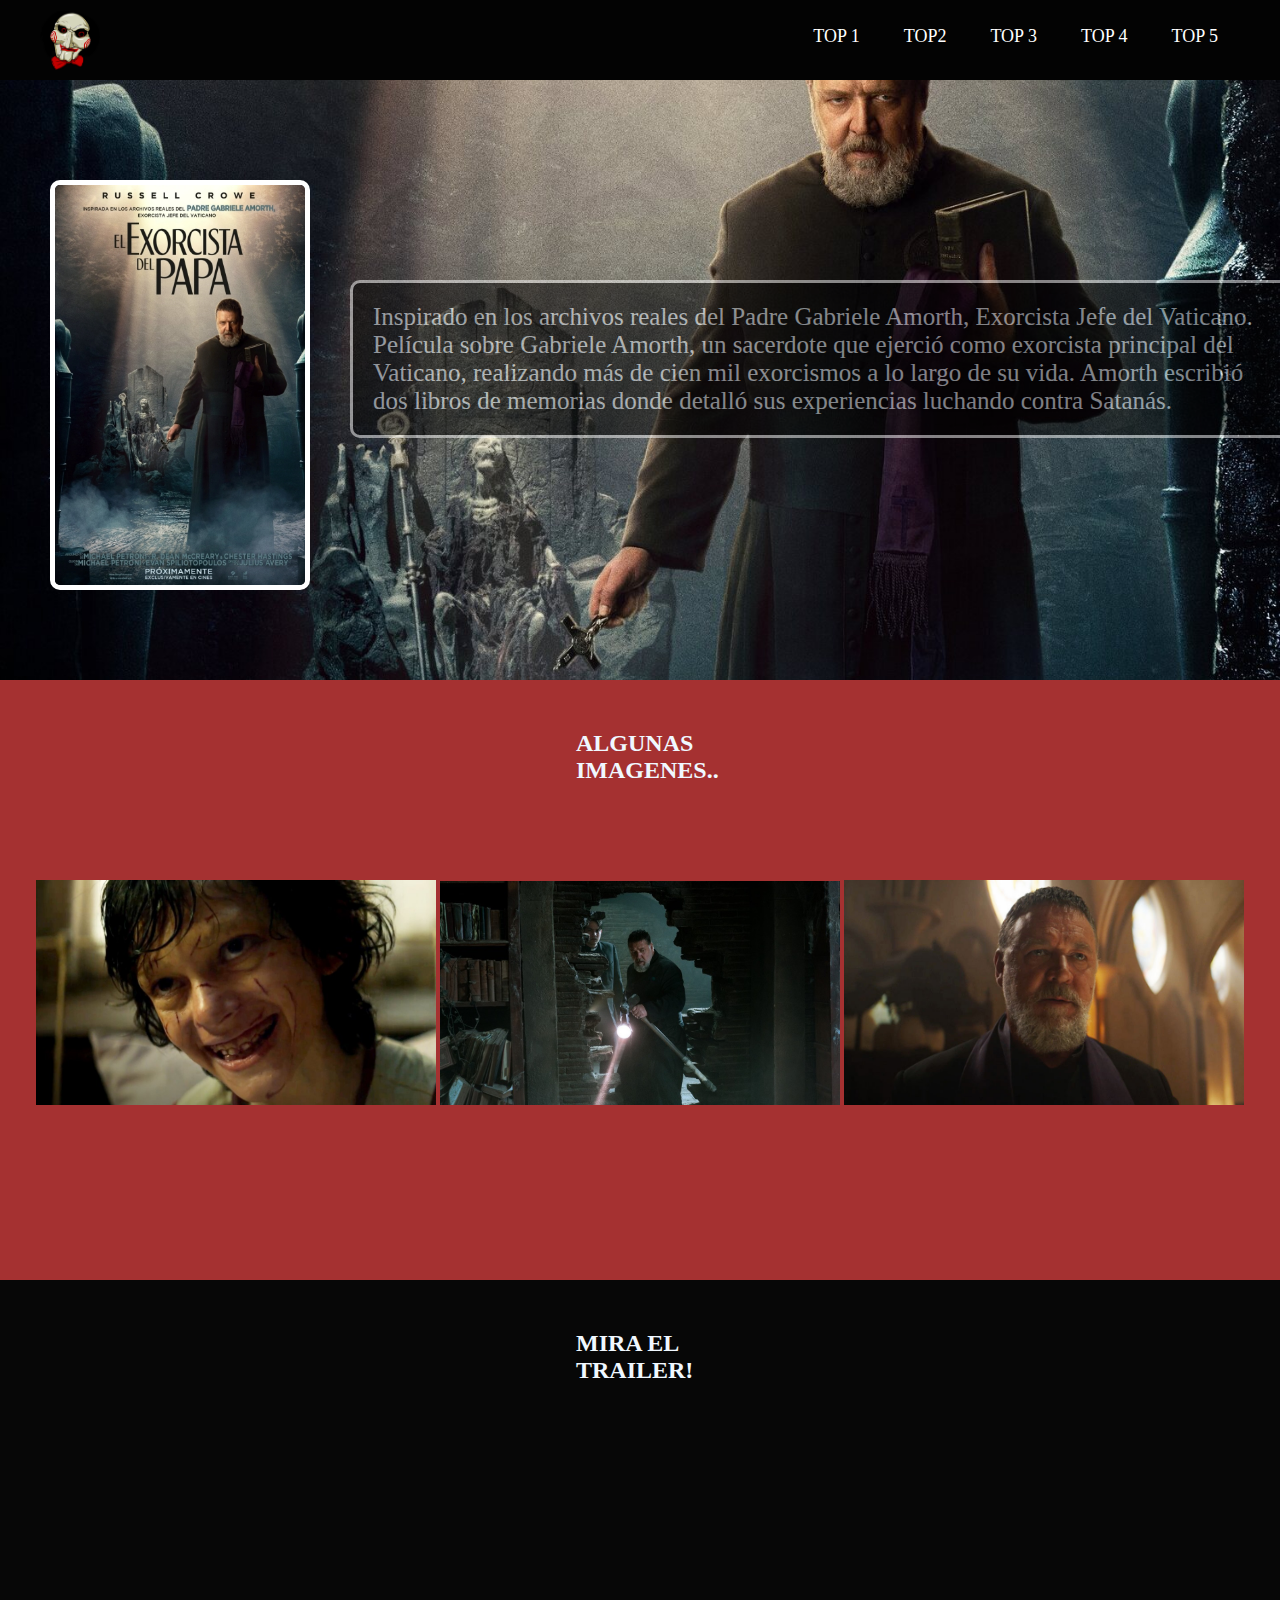
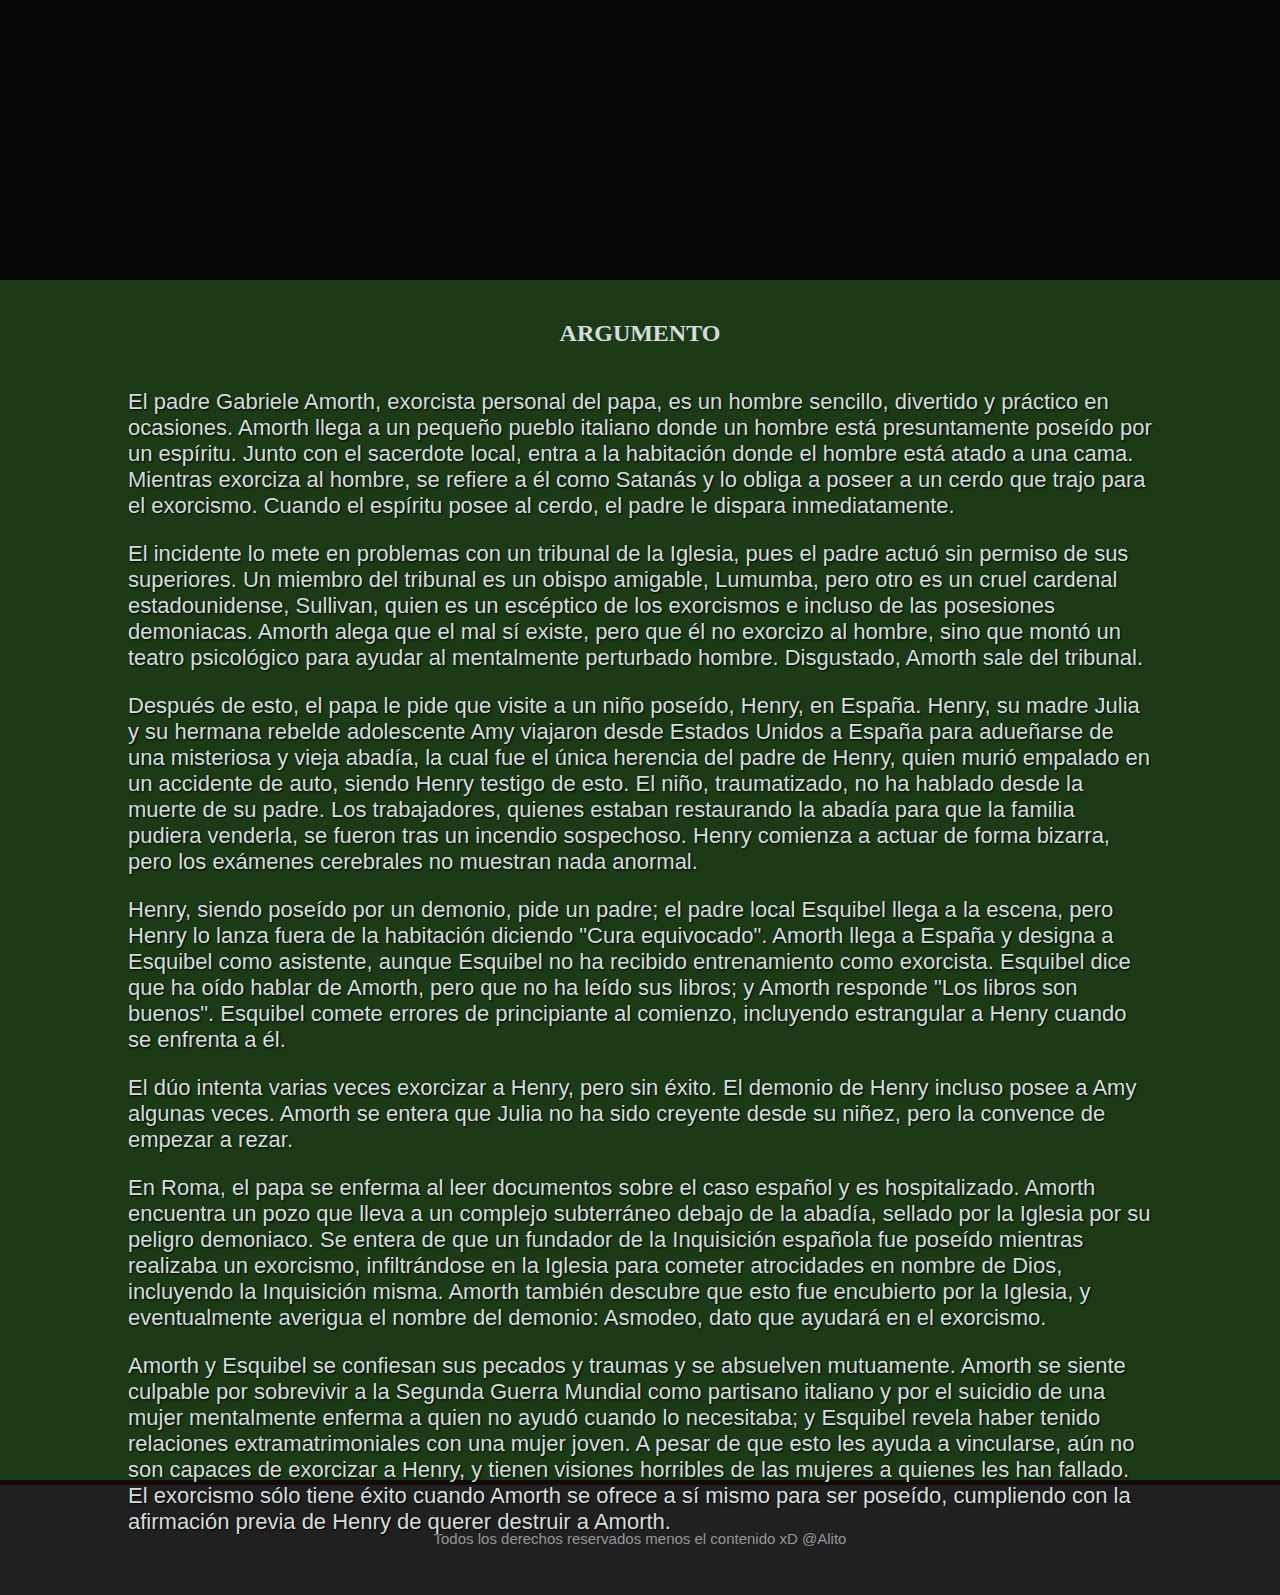
<file: top4.html>
<!DOCTYPE html>
<html lang="en">
<head>
       <meta charset="UTF-8">
       <meta http-equiv="X-UA-Compatible" content="IE=edge">
       <meta name="viewport" content="width=device-width, initial-scale=1.0">
       <link rel="stylesheet" href="./css/estilo.css">
       <title>El Exorcista del Papa</title>
</head>
<body>
       <header class="header">
              <nav class="nav">
                     <a href="./index.html" class="logo nav-link"><IMG src="./images/logo2.png"></a>
                     <ul class="nav-menu">
                            <li class="boton">
                                   <a href="./top1.html" class="menu-link nav-link">TOP 1</a>
                            </li>
                            <li class="boton">
                                   <a href="./top2.html" class="menu-link nav-link">TOP2</a>
                            </li>
                            <li class="boton">
                                   <a href="./top3.html" class="menu-link nav-link">TOP 3</a>
                            </li>
                            <li class="boton">
                                   <a href="./top4.html" class="menu-link nav-link">TOP 4</a>
                            </li>
                            <li class="boton">
                                   <a href="./top5.html" class="menu-link nav-link">TOP 5</a>
                            </li>
                     </ul>
              </nav>
       </header>
       <section class="portada">
            <img src="./images/portadas/exopapap.jpg">
            <div class="tapa">
                <img class="imo" src="./images/papaexor.jpg">
            </div>
            <div class="sinop">
                <p>
                    Inspirado en los archivos reales del Padre Gabriele Amorth, Exorcista Jefe del Vaticano.
                    Película sobre Gabriele Amorth, un sacerdote que ejerció como exorcista principal del Vaticano, realizando más de cien mil exorcismos a lo largo de su vida. Amorth escribió dos libros de memorias donde detalló sus experiencias luchando contra Satanás.
                </p>
            </div>
       </section>

       <section class="imagenes">
              <h2> ALGUNAS IMAGENES..</h2>
              <div class="carru">  
              <img src="./images/carrusel/10.jpg"/>
              <img src="./images/carrusel/11.jpeg" />
              <img src="./images/carrusel/12.jpg"/>
              </div>  
       </section>

       <section class="trailer">
              <h2>
                      MIRA EL TRAILER!
              </h2>
              <div class="video">
                     <iframe width="560" height="315" src="https://www.youtube.com/embed/a-Cx7IE04sA" title="YouTube video player" frameborder="0" allow="accelerometer; autoplay; clipboard-write; encrypted-media; gyroscope; picture-in-picture; web-share" allowfullscreen></iframe>
              </div>
       </section>

       <section id="top3" class="argumento">
          <div class="texto">
              <h2>ARGUMENTO</h2>
              <p>
                     El padre Gabriele Amorth, exorcista personal del papa, es un hombre sencillo, divertido y práctico en ocasiones. Amorth llega a un pequeño pueblo italiano donde un hombre está presuntamente poseído por un espíritu. Junto con el sacerdote local, entra a la habitación donde el hombre está atado a una cama. Mientras exorciza al hombre, se refiere a él como Satanás y lo obliga a poseer a un cerdo que trajo para el exorcismo. Cuando el espíritu posee al cerdo, el padre le dispara inmediatamente.
              </p>
              <p>
                     El incidente lo mete en problemas con un tribunal de la Iglesia, pues el padre actuó sin permiso de sus superiores. Un miembro del tribunal es un obispo amigable, Lumumba, pero otro es un cruel cardenal estadounidense, Sullivan, quien es un escéptico de los exorcismos e incluso de las posesiones demoniacas. Amorth alega que el mal sí existe, pero que él no exorcizo al hombre, sino que montó un teatro psicológico para ayudar al mentalmente perturbado hombre. Disgustado, Amorth sale del tribunal.
              </p>
              <p>  
                     Después de esto, el papa le pide que visite a un niño poseído, Henry, en España. Henry, su madre Julia y su hermana rebelde adolescente Amy viajaron desde Estados Unidos a España para adueñarse de una misteriosa y vieja abadía, la cual fue el única herencia del padre de Henry, quien murió empalado en un accidente de auto, siendo Henry testigo de esto. El niño, traumatizado, no ha hablado desde la muerte de su padre. Los trabajadores, quienes estaban restaurando la abadía para que la familia pudiera venderla, se fueron tras un incendio sospechoso. Henry comienza a actuar de forma bizarra, pero los exámenes cerebrales no muestran nada anormal.
              </p>
              <p>  
                     Henry, siendo poseído por un demonio, pide un padre; el padre local Esquibel llega a la escena, pero Henry lo lanza fuera de la habitación diciendo "Cura equivocado". Amorth llega a España y designa a Esquibel como asistente, aunque Esquibel no ha recibido entrenamiento como exorcista. Esquibel dice que ha oído hablar de Amorth, pero que no ha leído sus libros; y Amorth responde "Los libros son buenos". Esquibel comete errores de principiante al comienzo, incluyendo estrangular a Henry cuando se enfrenta a él.
              </p>
              <p>  
                     El dúo intenta varias veces exorcizar a Henry, pero sin éxito. El demonio de Henry incluso posee a Amy algunas veces. Amorth se entera que Julia no ha sido creyente desde su niñez, pero la convence de empezar a rezar.
              </p>
              <p>  
                     En Roma, el papa se enferma al leer documentos sobre el caso español y es hospitalizado. Amorth encuentra un pozo que lleva a un complejo subterráneo debajo de la abadía, sellado por la Iglesia por su peligro demoniaco. Se entera de que un fundador de la Inquisición española fue poseído mientras realizaba un exorcismo, infiltrándose en la Iglesia para cometer atrocidades en nombre de Dios, incluyendo la Inquisición misma. Amorth también descubre que esto fue encubierto por la Iglesia, y eventualmente averigua el nombre del demonio: Asmodeo, dato que ayudará en el exorcismo.
              </p>
              <p> 
                     Amorth y Esquibel se confiesan sus pecados y traumas y se absuelven mutuamente. Amorth se siente culpable por sobrevivir a la Segunda Guerra Mundial como partisano italiano y por el suicidio de una mujer mentalmente enferma a quien no ayudó cuando lo necesitaba; y Esquibel revela haber tenido relaciones extramatrimoniales con una mujer joven. A pesar de que esto les ayuda a vincularse, aún no son capaces de exorcizar a Henry, y tienen visiones horribles de las mujeres a quienes les han fallado. El exorcismo sólo tiene éxito cuando Amorth se ofrece a sí mismo para ser poseído, cumpliendo con la afirmación previa de Henry de querer destruir a Amorth.
              </p>
          </div>
       </section>
     
       <footer id="final">
              <div>       
                     <p>
                            Todos los derechos reservados menos el contenido xD @Alito
                     </p>
              </div>
       </footer>
</body>
</html>
</file>
<file: css/estilo.css>
body{
    background-image: url("/images/fondo.jpg");
    background-attachment: fixed;
    background-repeat: repeat;
    background-color: black;
    margin: 0%;
    padding: 0%;
}
/*COMIENZA ENCABEZADO Y MENU*/
.header {
    background-color: #030303;
    height: 80px;
    position: fixed;
    width: 100%;
    top: 0;
    left: 0;
    z-index: 999;
  }
  
  .nav {
    display: flex;
    justify-content: space-between;
    max-width: 100%;
    margin: 0 auto;
  }
  .nav img {
    margin-top: 10px;;
    width: 60px;
    height: 60px;
  }
  
  .nav-link {
    color: white;
    text-decoration: none;
  }
  
  .logo {
    font-size: 30px;
    font-weight: bold;
    padding: 0 40px;
    line-height: 80px;
  }
  
  .nav-menu {
    display: flex;
    margin-right: 40px;
    list-style: none;
  }
  
  .boton {
    font-size: 18px;
    margin: 0 10px;
    line-height: 40px;
    text-transform: uppercase;
    width: max-content;
  }
  
  .menu-link {
    padding: 8px 12px;
    border-radius: 3px;
  }
  
  .menu-link:hover,
  .menu-link_active {
    background-color: #740303;
    transition: 0.5s;
  }
  
 
  /* telefono */
  @media (max-width: 400px) {
    body {
      padding-top: 70px;
    }
  
    .header {
      height: 60px;
    }
  
    .logo {
      font-size: 25px;
      padding: 0 20px;
      line-height: 60px;
    }
  
    .nav-menu {
      flex-direction: column;
      align-items: center;
      margin: 0;
      background-color: #2c3e50;
      position: fixed;
      top: 60px;
      width: 100%;
      padding: 20px 0;
  
      height: calc(100% - 60px);
      overflow-y: auto;
  
      left: 100%;
      transition: left 0.3s;
    }
  
    .nav-menu-item {
      line-height: 70px;
    }
  
    .nav-menu-link:hover,
    .nav-menu-link_active {
      background: none;
      color: #83c5f7;
    }
  
    .nav-toggle {
      display: block;
    }
  
    .nav-menu_visible {
      left: 0;
    }
  
    .nav-toggle:focus:not(:focus-visible) {
      outline: none;
    }
  }
/* termina telefono nav */
/* FIN DE ENCABEZADO Y MENU */

/*COMIENZA ABAJO DEL MENU*/
.fondo {
    margin-top: 100px;
    width: 100%;
    text-align: center;
    font-size: 35px;
    font-family: 'Franklin Gothic Medium', 'Arial Narrow', Arial, sans-serif;
}
.fondo div{
    display: block;
    color: rgb(213, 215, 218);
    margin:50px;
}
.imagenpelis {
    width: 100%;
    text-align: center;
}
.imagenpelis img{
    height: 250px;
    border-radius: 15px;
    margin: 15px;
    -webkit-box-shadow: 4px 4px 4px rgba(0,0,0,0.2);
    -moz-box-shadow: 4px 4px 4px rgba(0,0,0,0.2);
    box-shadow: 4px 4px 4px rgba(0,0,0,0.2);
    -webkit-transition: all 0.5s ease-out;
    -moz-transition: all 0.5s ease;
    -ms-transition: all 0.5s ease;
    }
.imagenpelis img:hover {
    -webkit-transform: rotate(-7deg);
    -moz-transform: rotate(-7deg);
    -ms-transform: rotate(-7deg);
    transform: rotate(-7deg);
}
.difu {
background-image: url("/images/difu5.png");
    width: 100%;
    height: 240px;

}
.centrodifu {
background-color: black;
opacity: 95%;
width: 100%;
height: 400px;
}
.centrodifu .bloque1 {
    margin-left: 20px;
    vertical-align: middle;
    width:60%;
    display: inline-block;
    color: beige;
    font-size: 22px;    
    padding: 10px;
    padding-bottom: 80px;
}
.centrodifu .bloque2 {
    width:25%;
    color: beige;
    float: right;
    height: 350px;
    opacity: 90%;
}
.centrodifu img {
    float: right;
    height: 280px;
    opacity: 90%;
}
.abajodifu {
    margin-top: 0px;
    background-image: url("/images/difu4.png");
    width: 100%;
    height: 200px; 
}

/*COMIENZA PROPIEDADES DE TABLA*/
#casipie {
    width: 100%;
    background-color: #030303;
    opacity: 50%;
    text-align: center;
    padding-bottom: 100px;
}
#casipie h2{
    padding-top: 25px;
    text-align: center;
    color: beige;
}
.tabla {;
    margin-left: auto;
    margin-right: auto;
    border: 2px solid RED;
}
.tr1 {
    border-spacing: 150px;
    margin-top: 150px;
    padding-top: 50px;
}
.tabla p {
    margin-left: 30px;
    width: 500px;
    color: azure;
    font-size: 20px;
}
.tabla p a{
    float: right;
}


/*COMIENZA PIE DE PAGINA*/
footer {
border-top: 5px solid rgb(20, 10, 10);
height: 80px;
background-color: rgb(32, 32, 32);
color:rgb(147, 151, 155);
font-size: 15px;
font-family: 'Franklin Gothic Medium', 'Arial Narrow', Arial, sans-serif;
text-align: center;
padding-top: 30px;
margin-top: 100px;
}

/*COMIENZA CSS DE TOPS*/
.portada {
    width: 100%;
    height: 600px;
    background-color: #740303;
    margin-top: 80px;
}
.portada img {
    position: absolute;
    width: 100%;
    height: 600px;
}
@supports(object-fit: cover){
    .portada img{
      position: absolute;
      height: 600px;
      object-fit: cover;
      object-position: center center;
    }
}
.portada .tapa {
    position: absolute;
}

.portada .tapa .imo {
    border: 5px solid rgb(255, 255, 255);
    border-radius: 10px;
    margin-top: 100px;
    position: absolute;
    width: 250px;
    height: 400px;
    margin-left: 50px;
}
.portada .sinop p {
    background-color: #030303;
    opacity: 50%;
    position: absolute;
    border: 3px solid white;
    border-radius: 10px;
    padding: 20px;
    width: 70%;
    margin-left: 350px ;
    margin-top: 200px;
    color: aliceblue ;
    text-shadow: 1px 1px 2px black;
    font-size: 25px;
}

/*EMPIEZA LA PARTE DE IMAGENES*/
.imagenes {
    width: 100%;
    height: 600px;
    background-color: #a53131;
}
.imagenes h2 {
    position: absolute;
    margin-left: 45%;
    margin-right: 45%;
    color: aliceblue;
    padding-top: 30px;
    }
.imagenes .carru {
    text-align: center;
}
.imagenes .carru img {
    margin-top: 200px;
    width: 400px;

}

/*EMPIEZA LA PARTE DE TRAILER */
.trailer {
    width: 100%;
    height: 600px;
    background-color: #070707;
}
.trailer .video {
text-align: center;
padding-top: 150px;
}
.trailer h2 {
    position: absolute;
    margin-left: 45%;
    margin-right: 45%;
    color: aliceblue;
    padding-top: 30px;
}

/*EMPIEZA LA PARTE DE ARGUMENTO EMILY ROSE*/
.argumento {
    width: 100%;
    height: 900px;
    background-color: #1c3a16;
}
.argumento .texto {

    position: absolute;
    color:rgb(212, 221, 221);
    margin-left: 10%;
    margin-right: 10%;
    width: 80%;
}
.argumento .texto h2 {
    text-align: center;
    padding: 20px;
}
.argumento .texto p {
    font-family: Arial, Helvetica, sans-serif;
    text-shadow: 1px 1px 2px black;

    font-size: 22px;

}
/*EMPIEZA ARGUMENTO DESIGNADO SOLO A EL RITO*/
#top2 {
    height: 1000px;
}

/*EMPIEZA ARGUMENTO DESIGNADO SOLO A EL EXORCISTA Y EXOR DEL PAPA*/
#top3 {
    height: 1200px;
}

/*EMPIEZA ARGUMENTO DESIGNADO SOLO A EXOR EN EL SEPT... */
#top5 {
    height: 500px;
}
/*EMPIEZA EL FOOTER DE TOPS*/
#final {
    margin-top: 0px;
}
</file>
